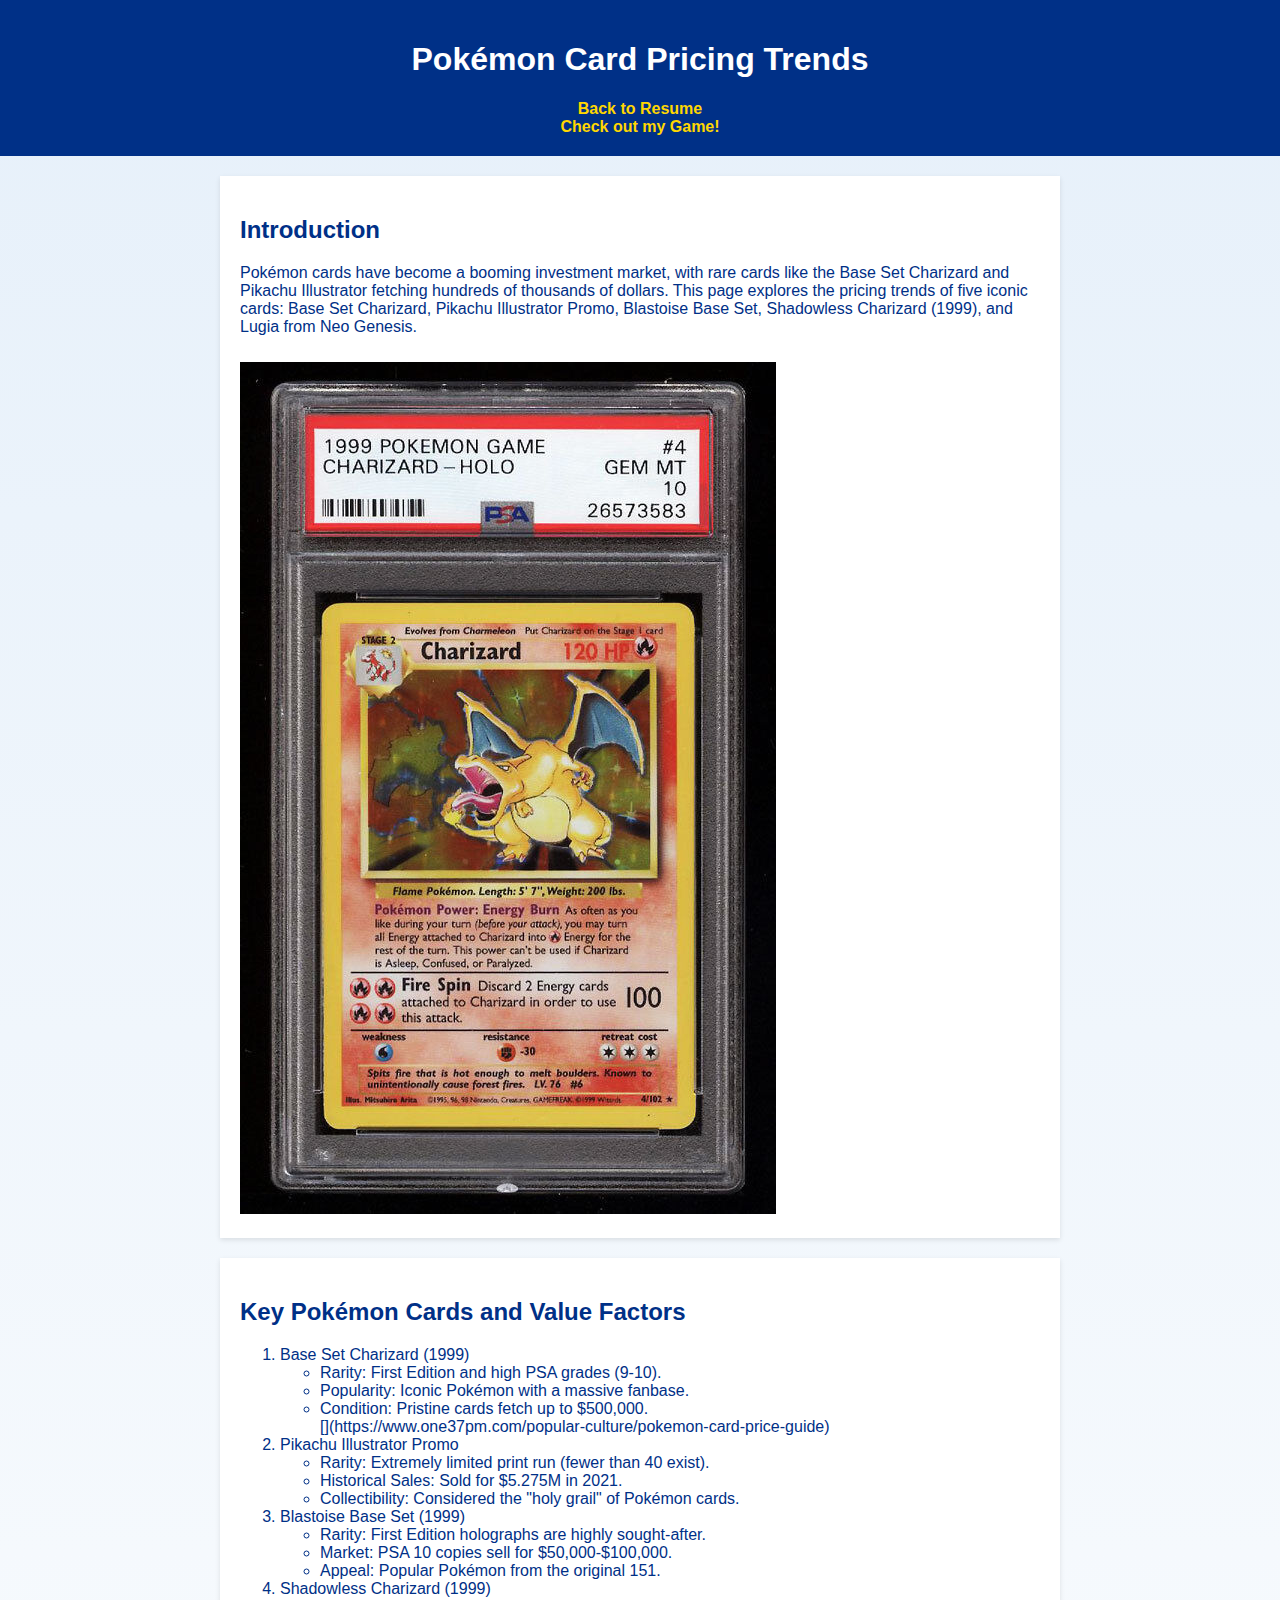
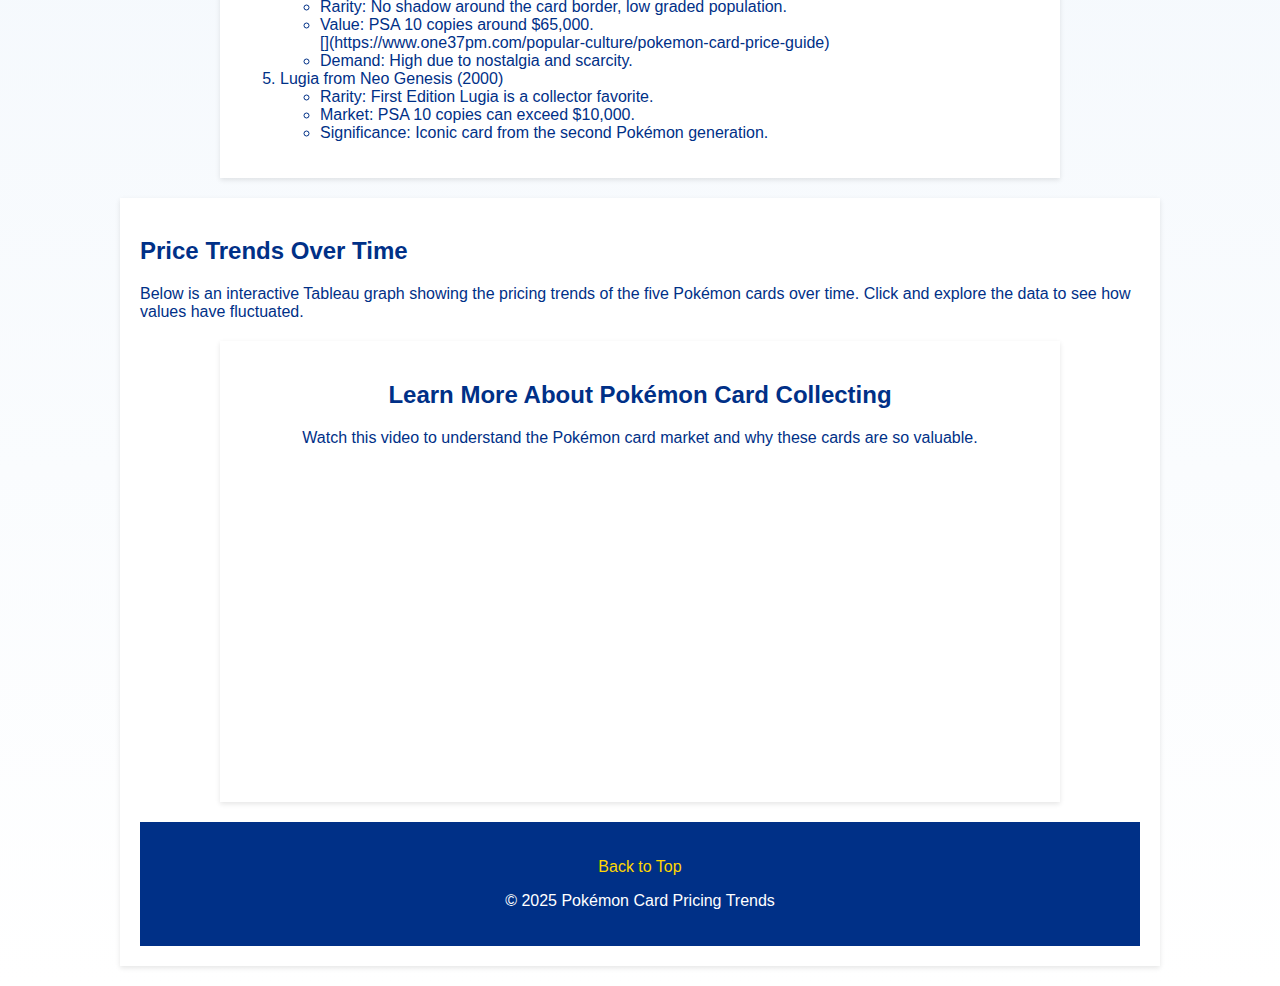
<file: index.html>
<!DOCTYPE html>
<html lang="en">
<head>
    <meta charset="UTF-8">
    <meta name="viewport" content="width=device-width, initial-scale=1.0">
    <title>Pokémon Card Pricing Trends</title>
    <link rel="stylesheet" href="Styles.css">
</head>
<body>
    <header id="top">
        <h1>Pokémon Card Pricing Trends</h1>
        <nav>
            <a href="Resume.html">Back to Resume</a> <br>
            <a href="game.html">Check out my Game!</a>
        </nav>
    </header>

    <div class="intro">
        <h2>Introduction</h2>
        <p>Pokémon cards have become a booming investment market, with rare cards like the Base Set Charizard and Pikachu Illustrator fetching hundreds of thousands of dollars. This page explores the pricing trends of five iconic cards: Base Set Charizard, Pikachu Illustrator Promo, Blastoise Base Set, Shadowless Charizard (1999), and Lugia from Neo Genesis.</p>
        <img src="Images/charizardbaseset.jpg" alt="Base Set Charizard Card" class="card-image">
    </div>

    <div class="content">
        <h2>Key Pokémon Cards and Value Factors</h2>
        <ol>
            <li>Base Set Charizard (1999)
                <ul>
                    <li>Rarity: First Edition and high PSA grades (9-10).</li>
                    <li>Popularity: Iconic Pokémon with a massive fanbase.</li>
                    <li>Condition: Pristine cards fetch up to $500,000.</li>[](https://www.one37pm.com/popular-culture/pokemon-card-price-guide)
                </ul>
            </li>
            <li>Pikachu Illustrator Promo
                <ul>
                    <li>Rarity: Extremely limited print run (fewer than 40 exist).</li>
                    <li>Historical Sales: Sold for $5.275M in 2021.</li>
                    <li>Collectibility: Considered the "holy grail" of Pokémon cards.</li>
                </ul>
            </li>
            <li>Blastoise Base Set (1999)
                <ul>
                    <li>Rarity: First Edition holographs are highly sought-after.</li>
                    <li>Market: PSA 10 copies sell for $50,000-$100,000.</li>
                    <li>Appeal: Popular Pokémon from the original 151.</li>
                </ul>
            </li>
            <li>Shadowless Charizard (1999)
                <ul>
                    <li>Rarity: No shadow around the card border, low graded population.</li>
                    <li>Value: PSA 10 copies around $65,000.</li>[](https://www.one37pm.com/popular-culture/pokemon-card-price-guide)
                    <li>Demand: High due to nostalgia and scarcity.</li>
                </ul>
            </li>
            <li>Lugia from Neo Genesis (2000)
                <ul>
                    <li>Rarity: First Edition Lugia is a collector favorite.</li>
                    <li>Market: PSA 10 copies can exceed $10,000.</li>
                    <li>Significance: Iconic card from the second Pokémon generation.</li>
                </ul>
            </li>
        </ol>
    </div>

    <div class="tableau">
        <h2>Price Trends Over Time</h2>
        <p>Below is an interactive Tableau graph showing the pricing trends of the five Pokémon cards over time. Click and explore the data to see how values have fluctuated.</p>
        <!-- Replace with your Tableau Public embed code -->
        <div class="tableauPlaceholder" id="viz1744924041318">
            <noscript>
                <a href="#">
                    <img alt="Pokémon Card Price Trends" src="https://public.tableau.com/static/images/Ta/Tableurwebsite/Sheet1/1_rss.png" style="border: none" />
                </a>
            </noscript>
            <object class="tableauViz" style="display: none;">
                <param name="host_url" value="https%3A%2F%2Fpublic.tableau.com%2F" />
                <param name="embed_code_version" value="3" />
                <param name="site_root" value="" />
                <param name="name" value="Tableurwebsite/Sheet1" />
                <param name="tabs" value="no" />
                <param name="toolbar" value="yes" />
                <param name="static_image" value="https://public.tableau.com/static/images/Ta/Tableurwebsite/Sheet1/1.png" />
                <param name="animate_transition" value="yes" />
                <param name="display_static_image" value="yes" />
                <param name="display_spinner" value="yes" />
                <param name="display_overlay" value="yes" />
                <param name="display_count" value="yes" />
                <param name="language" value="en-US" />
            </object>
        </div>
        <script type="text/javascript">
            var divElement = document.getElementById("viz1744924041318");
            var vizElement = divElement.getElementsByTagName("object")[0];
            vizElement.style.width = "100%";
            vizElement.style.height = divElement.offsetWidth * 0.75 + "px";
            var scriptElement = document.createElement("script");
            scriptElement.src = "https://public.tableau.com/javascripts/api/viz_v1.js";
            vizElement.parentNode.insertBefore(scriptElement, vizElement);
        </script>

    <div class="video">
        <h2>Learn More About Pokémon Card Collecting</h2>
        <p>Watch this video to understand the Pokémon card market and why these cards are so valuable.</p>
        <iframe width="560" height="315" src="https://www.youtube.com/embed/QiA3diN0cIk?si=uxYEeWe1n7PgswZe" title="YouTube video player" frameborder="0" allow="accelerometer; autoplay; clipboard-write; encrypted-media; gyroscope; picture-in-picture; web-share" referrerpolicy="strict-origin-when-cross-origin" allowfullscreen></iframe>
    </div>

    <footer>
        <p><a href="#top">Back to Top</a></p>
        <p>© 2025 Pokémon Card Pricing Trends</p>
    </footer>
</body>
</html>
</file>
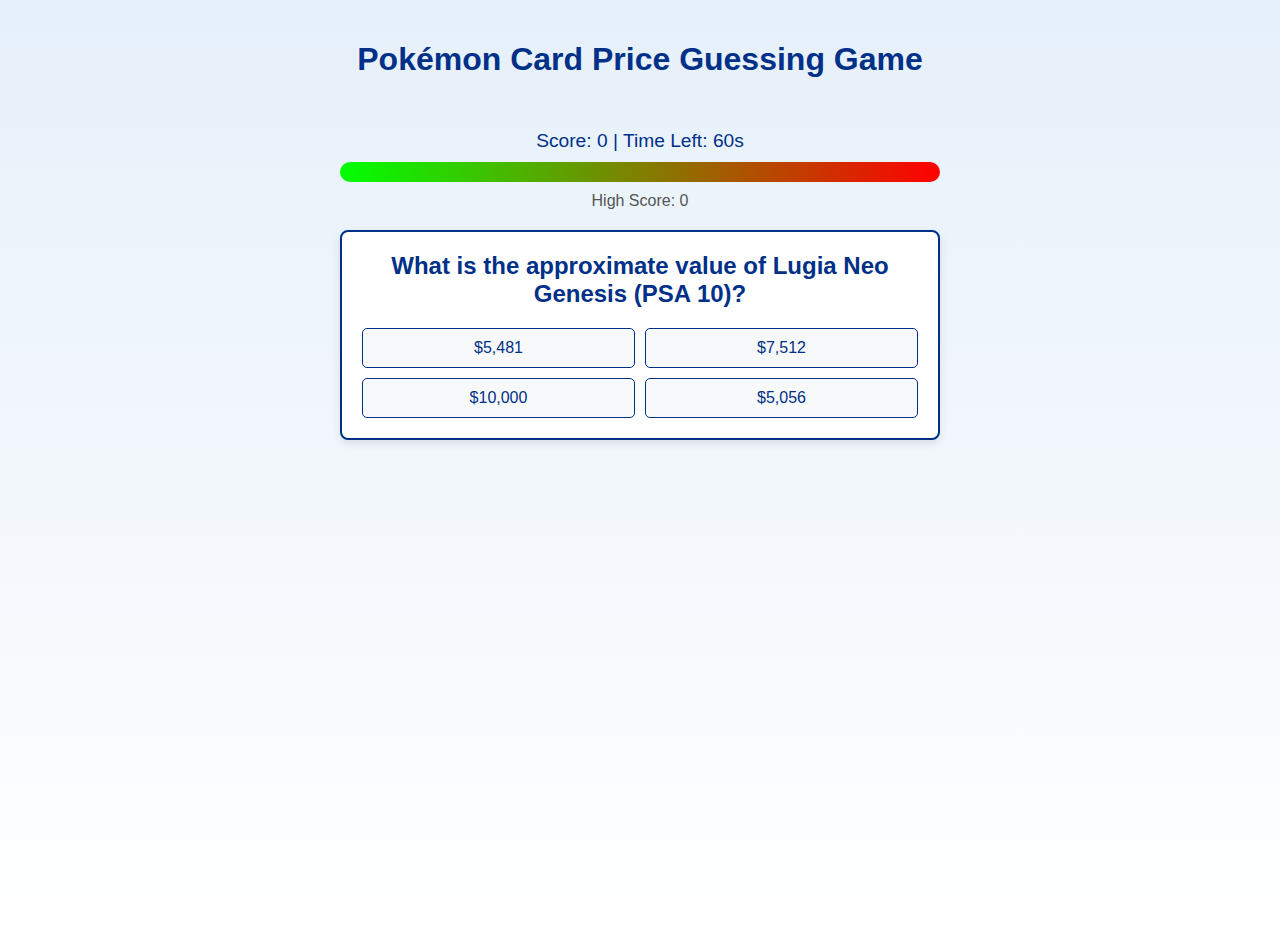
<file: game.html>
<!DOCTYPE html>
<html lang="en">
<head>
    <meta charset="UTF-8">
    <meta name="viewport" content="width=device-width, initial-scale=1.0">
    <title>Pokémon Card Price Guessing Game</title>
    <style>
        body {
            font-family: 'Poppins', sans-serif;
            background: linear-gradient(to bottom, #e6f0fa, #ffffff);
            color: #003087;
            margin: 0;
            padding: 20px;
            display: flex;
            flex-direction: column;
            align-items: center;
            min-height: 100vh;
        }
        header {
            text-align: center;
            margin-bottom: 20px;
        }
        nav a {
            color: #ffd700;
            text-decoration: none;
            font-weight: bold;
            margin: 0 10px;
        }
        nav a:hover {
            color: #003087;
        }
        .game-container {
            max-width: 600px;
            width: 100%;
            text-align: center;
        }
        .stats {
            margin: 10px 0;
            font-size: 1.2rem;
        }
        .leaderboard {
            margin: 10px 0;
            font-size: 1rem;
            color: #555;
        }
        .question-card {
            background: white;
            border: 2px solid #003087;
            border-radius: 8px;
            padding: 20px;
            margin: 20px 0;
            box-shadow: 0 4px 10px rgba(0, 0, 0, 0.1);
        }
        .question-card h2 {
            margin: 0 0 20px;
            font-size: 1.5rem;
        }
        .options {
            display: grid;
            grid-template-columns: 1fr 1fr;
            gap: 10px;
        }
        .option {
            padding: 10px;
            background: #f8f9fa;
            border: 1px solid #003087;
            border-radius: 5px;
            cursor: pointer;
            transition: background 0.3s;
        }
        .option:hover {
            background: #ffd700;
            color: #003087;
        }
        .health-bar {
            width: 100%;
            height: 20px;
            background: #ccc;
            border-radius: 10px;
            overflow: hidden;
            margin: 10px 0;
        }
        .health {
            height: 100%;
            background: linear-gradient(to right, #00ff00, #ff0000);
            transition: width 0.1s linear;
        }
        .result-message {
            display: none;
            position: fixed;
            top: 50%;
            left: 50%;
            transform: translate(-50%, -50%);
            background: white;
            padding: 20px;
            border: 2px solid #003087;
            border-radius: 8px;
            text-align: center;
            box-shadow: 0 4px 10px rgba(0, 0, 0, 0.2);
        }
        .result-message.show {
            display: block;
        }
        canvas {
            position: fixed;
            top: 0;
            left: 0;
            pointer-events: none;
        }
        button {
            margin-top: 10px;
            padding: 10px 20px;
            background: #003087;
            color: white;
            border: none;
            border-radius: 5px;
            cursor: pointer;
            font-size: 1rem;
        }
        button:hover {
            background: #ffd700;
            color: #003087;
        }
        @media (max-width: 600px) {
            .options {
                grid-template-columns: 1fr;
            }
        }
    </style>
</head>
<body>
    <header>
        <h1>Pokémon Card Price Guessing Game</h1>
    </header>
    <div class="game-container">
        <div class="stats">
            Score: <span id="score">0</span> | Time Left: <span id="time">60</span>s
        </div>
        <div class="health-bar">
            <div class="health" id="health-bar" style="width: 100%"></div>
        </div>
        <div class="leaderboard">
            High Score: <span id="high-score">0</span>
        </div>
        <div class="question-card" id="question-card">
            <h2 id="question">Loading...</h2>
            <div class="options" id="options"></div>
        </div>
        <div class="result-message" id="result-message">
            <h2>Game Over!</h2>
            <p>Your score: <span id="final-score">0</span></p>
            <p id="feedback">Well done!</p>
            <button onclick="startGame()">Play Again</button>
        </div>
    </div>
    <canvas id="confetti"></canvas>
    <script>
        const cards = [
            { name: "Base Set Charizard (PSA 10)", price: 500000 },
            { name: "Pikachu Illustrator Promo", price: 5275000 },
            { name: "Blastoise Base Set (PSA 10)", price: 100000 },
            { name: "Shadowless Charizard (PSA 10)", price: 65000 },
            { name: "Lugia Neo Genesis (PSA 10)", price: 10000 },
            { name: "Mewtwo Base Set (PSA 10)", price: 20000 },
            { name: "Venusaur Base Set (PSA 10)", price: 80000 }
        ];
        let score = 0;
        let timeLeft = 60;
        let timer;
        const scoreDisplay = document.getElementById("score");
        const timeDisplay = document.getElementById("time");
        const healthBar = document.getElementById("health-bar");
        const questionCard = document.getElementById("question-card");
        const questionDisplay = document.getElementById("question");
        const optionsDisplay = document.getElementById("options");
        const resultMessage = document.getElementById("result-message");
        const finalScoreDisplay = document.getElementById("final-score");
        const feedbackDisplay = document.getElementById("feedback");
        const highScoreDisplay = document.getElementById("high-score");

        function formatPrice(price) {
            return new Intl.NumberFormat('en-US', { style: 'currency', currency: 'USD', maximumFractionDigits: 0 }).format(price);
        }

        function generateOptions(correctPrice) {
            const options = [correctPrice];
            while (options.length < 4) {
                const variance = Math.random() * 0.5 + 0.5; // 50%-150% of correct price
                const distractor = Math.round(correctPrice * variance);
                if (!options.includes(distractor) && distractor > 1000) {
                    options.push(distractor);
                }
            }
            return options.sort(() => Math.random() - 0.5);
        }

        function showQuestion() {
            const card = cards[Math.floor(Math.random() * cards.length)];
            questionDisplay.textContent = `What is the approximate value of ${card.name}?`;
            optionsDisplay.innerHTML = "";
            const options = generateOptions(card.price);
            options.forEach(price => {
                const button = document.createElement("div");
                button.classList.add("option");
                button.textContent = formatPrice(price);
                button.addEventListener("click", () => checkAnswer(price, card.price));
                optionsDisplay.appendChild(button);
            });
        }

        function checkAnswer(selected, correct) {
            if (selected === correct) {
                score += 10;
            } else {
                score = Math.max(0, score - 5);
            }
            scoreDisplay.textContent = score;
            showQuestion();
        }

        function startGame() {
            score = 0;
            timeLeft = 60;
            scoreDisplay.textContent = score;
            timeDisplay.textContent = timeLeft;
            healthBar.style.width = "100%";
            resultMessage.classList.remove("show");
            questionCard.style.display = "block";
            clearInterval(timer);
            timer = setInterval(() => {
                timeLeft--;
                timeDisplay.textContent = timeLeft;
                healthBar.style.width = (timeLeft / 60 * 100) + "%";
                if (timeLeft <= 0) {
                    endGame();
                }
            }, 1000);
            showQuestion();
            const highScore = localStorage.getItem("highScore") || 0;
            highScoreDisplay.textContent = highScore;
        }

        function endGame() {
            clearInterval(timer);
            questionCard.style.display = "none";
            finalScoreDisplay.textContent = score;
            const highScore = localStorage.getItem("highScore") || 0;
            if (score > highScore) {
                localStorage.setItem("highScore", score);
                highScoreDisplay.textContent = score;
            }
            feedbackDisplay.textContent = score >= 50 ? "Elite Trainer!" : score >= 20 ? "Great Collector!" : "Keep Training!";
            resultMessage.classList.add("show");
            if (score >= 50) showConfetti();
        }

        function showConfetti() {
            const canvas = document.getElementById("confetti");
            const ctx = canvas.getContext("2d");
            canvas.width = window.innerWidth;
            canvas.height = window.innerHeight;
            const particles = [];
            for (let i = 0; i < 100; i++) {
                particles.push({
                    x: Math.random() * canvas.width,
                    y: Math.random() * canvas.height,
                    size: Math.random() * 10 + 5,
                    speedX: Math.random() * 6 - 3,
                    speedY: Math.random() * 6 - 3,
                    color: ["#ffd700", "#003087", "#ff0000", "#00ff00"][Math.floor(Math.random() * 4)]
                });
            }
            function animate() {
                ctx.clearRect(0, 0, canvas.width, canvas.height);
                particles.forEach(p => {
                    ctx.fillStyle = p.color;
                    ctx.beginPath();
                    ctx.arc(p.x, p.y, p.size, 0, Math.PI * 2);
                    ctx.fill();
                    p.x += p.speedX;
                    p.y += p.speedY;
                    p.size *= 0.98;
                });
                if (particles.some(p => p.size > 1)) {
                    requestAnimationFrame(animate);
                }
            }
            animate();
        }

        startGame();
    </script>
</body>
</html>
</file>
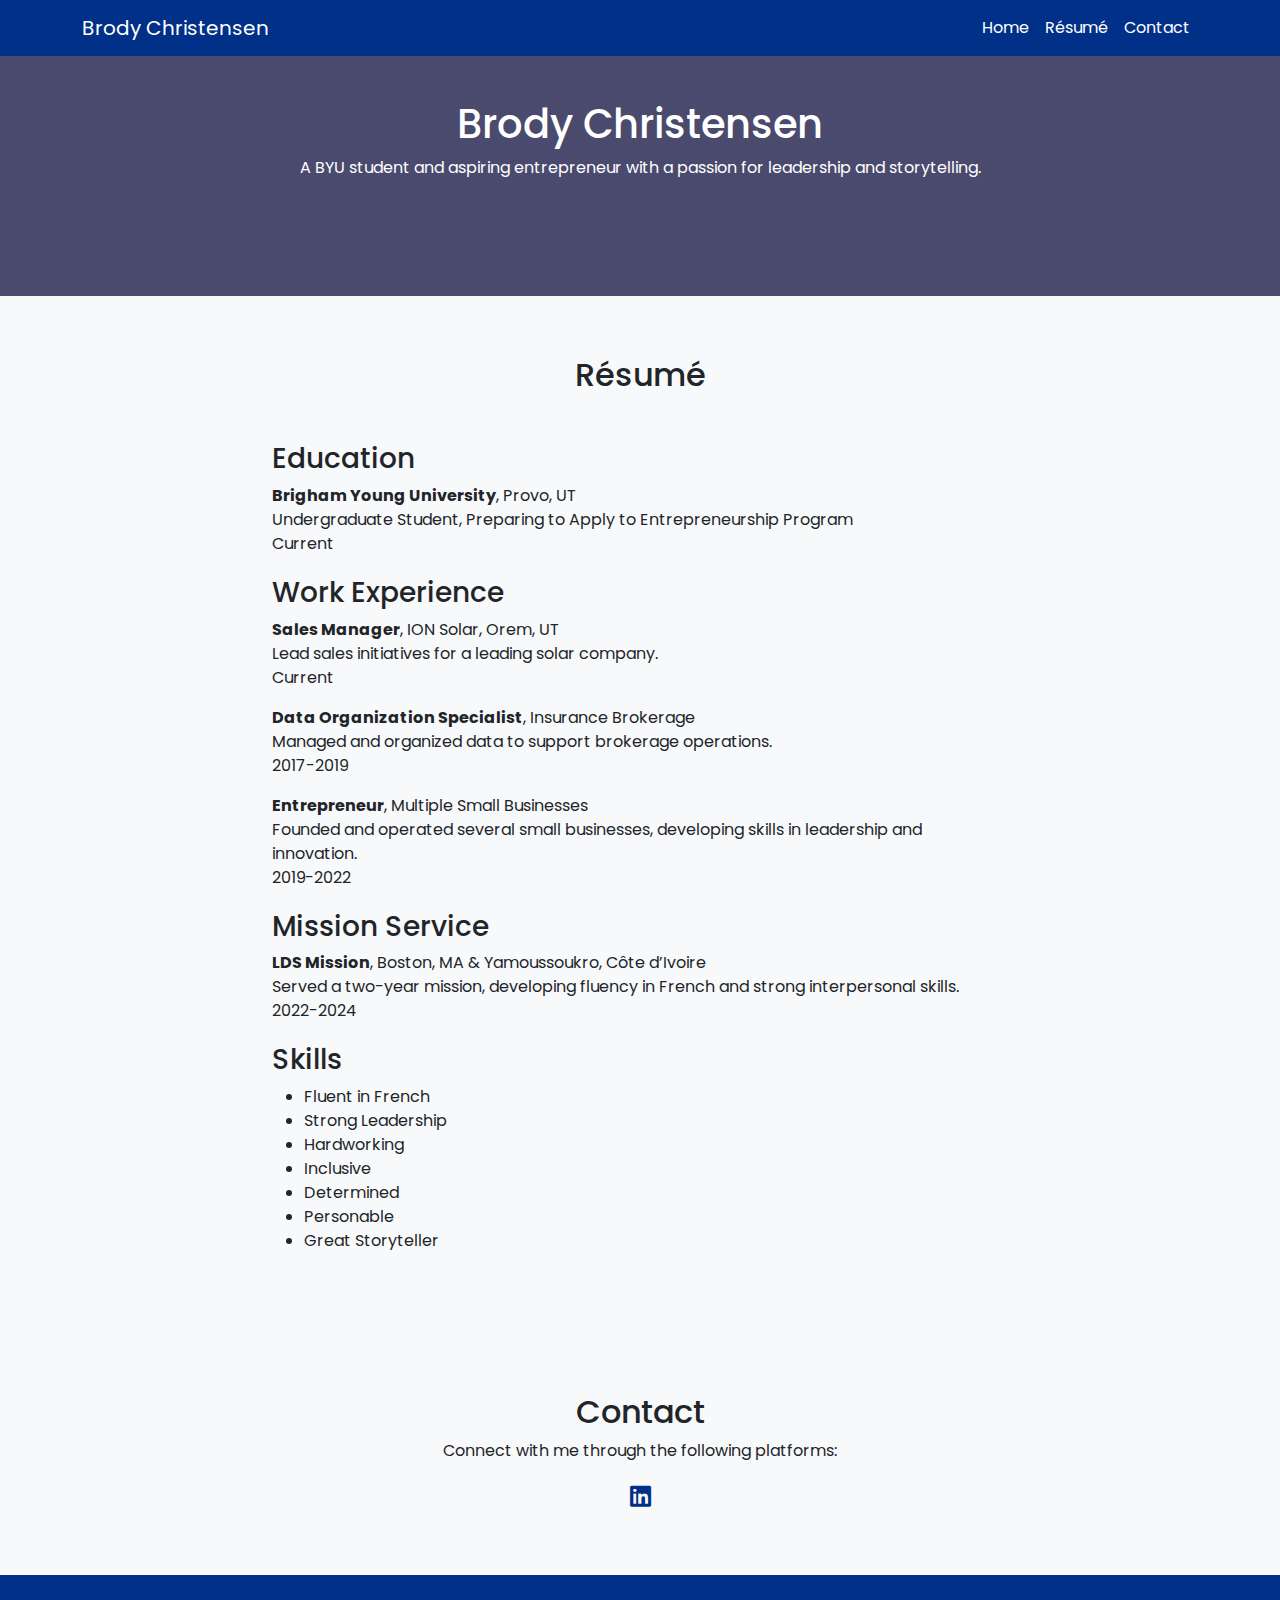
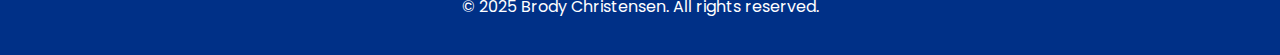
<file: Resume.html>
<!DOCTYPE html>
<html lang="en">
<head>
    <meta charset="UTF-8">
    <meta name="viewport" content="width=device-width, initial-scale=1.0">
    <title>Professional Portfolio</title>
    <!-- Bootstrap CSS -->
    <link href="https://cdn.jsdelivr.net/npm/bootstrap@5.3.2/dist/css/bootstrap.min.css" rel="stylesheet">
    <!-- Font Awesome for Icons -->
    <link rel="stylesheet" href="https://cdnjs.cloudflare.com/ajax/libs/font-awesome/6.4.2/css/all.min.css">
    <!-- Google Fonts -->
    <link href="https://fonts.googleapis.com/css2?family=Poppins:wght@300;400;600&display=swap" rel="stylesheet">
    <style>
        body {
            font-family: 'Poppins', sans-serif;
            background-color: #f8f9fa;
        }
        .hero {
            background: linear-gradient(rgba(0, 0, 50, 0.7), rgba(0, 0, 50, 0.7)), url('https://source.unsplash.com/1600x900/?professional');
            background-size: cover;
            color: white;
            padding: 100px 0;
            text-align: center;
        }
        .navbar {
            background-color: #003087;
        }
        .navbar-brand, .nav-link {
            color: white !important;
        }
        .nav-link:hover {
            color: #ffd700 !important;
        }
        .section {
            padding: 60px 0;
        }
        .resume-item {
            margin-bottom: 20px;
        }
        .social-icons a {
            color: #003087;
            font-size: 1.5rem;
            margin: 0 10px;
        }
        .social-icons a:hover {
            color: #ffd700;
        }
        footer {
            background-color: #003087;
            color: white;
            padding: 20px 0;
        }
    </style>
</head>
<body>
    <!-- Navigation -->
    <nav class="navbar navbar-expand-lg navbar-dark fixed-top">
        <div class="container">
            <a class="navbar-brand" href="#">Brody Christensen</a>
            <button class="navbar-toggler" type="button" data-bs-toggle="collapse" data-bs-target="#navbarNav" aria-controls="navbarNav" aria-expanded="false" aria-label="Toggle navigation">
                <span class="navbar-toggler-icon"></span>
            </button>
            <div class="collapse navbar-collapse" id="navbarNav">
                <ul class="navbar-nav ms-auto">
                    <li class="nav-item"><a class="nav-link" href="#home">Home</a></li>
                    <li class="nav-item"><a class="nav-link" href="#resume">Résumé</a></li>
                    <li class="nav-item"><a class="nav-link" href="#contact">Contact</a></li>
                </ul>
            </div>
        </div>
    </nav>

    <!-- Hero Section -->
    <section id="home" class="hero">
        <div class="container">
            <h1>Brody Christensen </h1>
            <p>A BYU student and aspiring entrepreneur with a passion for leadership and storytelling.</p>
        </div>
    </section>

    <!-- Résumé Section -->
    <section id="resume" class="section">
        <div class="container">
            <h2 class="text-center mb-5">Résumé</h2>
            <div class="row">
                <div class="col-md-8 offset-md-2">
                    <!-- Education -->
                    <div class="resume-item">
                        <h3>Education</h3>
                        <p><strong>Brigham Young University</strong>, Provo, UT<br>
                        Undergraduate Student, Preparing to Apply to Entrepreneurship Program<br>
                        Current</p>
                    </div>
                    <!-- Work Experience -->
                    <div class="resume-item">
                        <h3>Work Experience</h3>
                        <p><strong>Sales Manager</strong>, ION Solar, Orem, UT<br>
                        Lead sales initiatives for a leading solar company.<br>
                        Current</p>
                        <p><strong>Data Organization Specialist</strong>, Insurance Brokerage<br>
                        Managed and organized data to support brokerage operations.<br>
                        2017-2019</p>
                        <p><strong>Entrepreneur</strong>, Multiple Small Businesses<br>
                        Founded and operated several small businesses, developing skills in leadership and innovation.<br>
                        2019-2022</p>
                    </div>
                    <!-- Mission Service -->
                    <div class="resume-item">
                        <h3>Mission Service</h3>
                        <p><strong>LDS Mission</strong>, Boston, MA & Yamoussoukro, Côte d’Ivoire<br>
                        Served a two-year mission, developing fluency in French and strong interpersonal skills.<br>
                        2022-2024</p>
                    </div>
                    <!-- Skills -->
                    <div class="resume-item">
                        <h3>Skills</h3>
                        <ul>
                            <li>Fluent in French</li>
                            <li>Strong Leadership</li>
                            <li>Hardworking</li>
                            <li>Inclusive</li>
                            <li>Determined</li>
                            <li>Personable</li>
                            <li>Great Storyteller</li>
                        </ul>
                    </div>
                </div>
            </div>
        </div>
    </section>

    <!-- Contact Section -->
    <section id="contact" class="section">
        <div class="container text-center">
            <h2>Contact</h2>
            <p>Connect with me through the following platforms:</p>
            <div class="social-icons">
                <a href="https://www.linkedin.com/in/brody-christensen-a47225337/" target="_blank" aria-label="LinkedIn"><i class="fab fa-linkedin"></i></a>
            </div>
        </div>
    </section>

    <!-- Footer -->
    <footer class="text-center">
        <div class="container">
            <p>&copy; 2025 Brody Christensen. All rights reserved.</p>
        </div>
    </footer>

    <!-- Bootstrap JS -->
    <script src="https://cdn.jsdelivr.net/npm/bootstrap@5.3.2/dist/js/bootstrap.bundle.min.js"></script>
</body>
</html>
</file>
<file: Styles.css>
body {
    font-family: 'Poppins', sans-serif;
    color: #003087;
    background: linear-gradient(to bottom, #e6f0fa, #ffffff);
    margin: 0;
    padding: 0;
}

header {
    background-color: #003087;
    color: white;
    text-align: center;
    padding: 20px;
}

nav a {
    color: #ffd700;
    text-decoration: none;
    font-weight: bold;
}

nav a:hover {
    color: white;
}

.intro {
    max-width: 800px;
    margin: 20px auto;
    padding: 20px;
    background-color: white;
    box-shadow: 0 2px 5px rgba(0, 0, 0, 0.1);
}

.content {
    max-width: 800px;
    margin: 20px auto;
    padding: 20px;
    background-color: white;
    box-shadow: 0 2px 5px rgba(0, 0, 0, 0.1);
}

.tableau {
    max-width: 1000px;
    margin: 20px auto;
    padding: 20px;
    background-color: white;
    box-shadow: 0 2px 5px rgba(0, 0, 0, 0.1);
}

.video {
    max-width: 800px;
    margin: 20px auto;
    padding: 20px;
    text-align: center;
    background-color: white;
    box-shadow: 0 2px 5px rgba(0, 0, 0, 0.1);
}

.card-image {
    max-width: 100%;
    height: auto;
    margin-top: 10px;
}

footer {
    text-align: center;
    padding: 20px;
    background-color: #003087;
    color: white;
}

footer a {
    color: #ffd700;
    text-decoration: none;
}

footer a:hover {
    color: white;
}
</file>
